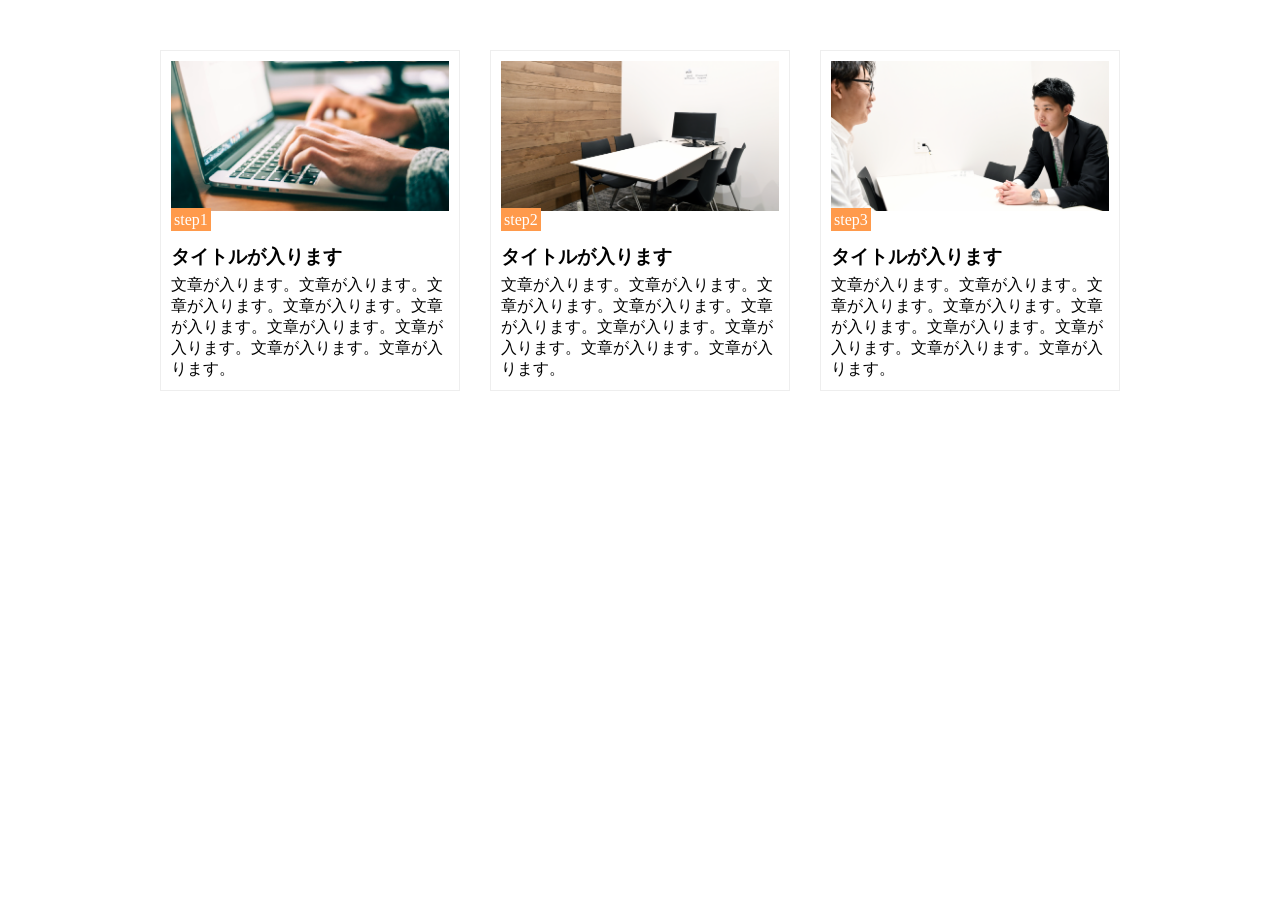
<file: 課題９/index.html>
<!DOCTYPE html>
<html lang="ja">
<head>
  <meta charset="utf8">
  <meta name="viewport" content="width=device-width,initial-scale=1.0">
  <title>9章演習</title>
  <link rel="stylesheet" href="https://maxcdn.bootstrapcdn.com/font-awesome/4.7.0/css/font-awesome.min.css">
  <link rel="stylesheet" href="style.css" >
</head>
<body>
  <main class="clearfix">
    <div class="step-box">
      <div class="step-img1"></div>
      <span class="step-num">step1</span>
      <h3 class="title">タイトルが入ります</h3>
      <p class="text">文章が入ります。文章が入ります。文章が入ります。文章が入ります。文章が入ります。文章が入ります。文章が入ります。文章が入ります。文章が入ります。</p>
    </div>

    <div class="step-box">
      <div class="step-img2"></div>
      <span class="step-num">step2</span>
      <h3 class="title">タイトルが入ります</h3>
      <p class="text">文章が入ります。文章が入ります。文章が入ります。文章が入ります。文章が入ります。文章が入ります。文章が入ります。文章が入ります。文章が入ります。</p>
    </div>

    <div class="step-box">
      <div class="step-img3"></div>
      <span class="step-num">step3</span>
      <h3 class="title">タイトルが入ります</h3>
      <p class="text">文章が入ります。文章が入ります。文章が入ります。文章が入ります。文章が入ります。文章が入ります。文章が入ります。文章が入ります。文章が入ります。</p>
    </div>
  </mian>
</body>
</html>
</file>
<file: 課題９/style.css>
* {
  margin: 0;
  padding: 0;
  box-sizing: border-box;
}

.clearfix::after {
  content: "";
  display: block;
  clear: both;
}

main{
  width: 960px;
  margin: 50px auto;
}

.step-box{
  float: left;
  width: 300px;
  margin-right: 30px;
  padding: 10px;
  position: relative;
  border: 1px solid #eee;
}

.step-box:last-child{
  margin-right: 0;
}

.step-img1{
  height: 150px;
  background-image: url(img/flow01.png);
  background-size: cover;
  background-position: bottom;
}

.step-img2{
  height: 150px;
  background-image: url(img/flow02.png);
  background-size: cover;
  background-position: bottom;
}

.step-img3{
  height: 150px;
  background-image: url(img/flow03.png);
  background-size: cover;
  background-position: bottom;
}

.step-num{
  top: 0;
  left: 0;
  background-color: #FF9A4B;
  color: #fff;
  padding: 3px;
}

.title{
  margin: 15px 0 5px;
}
@media screen and (max-width:768px) {
    .main{
        float: none;
        width: 100%;
        margin-top: 50%;
        margin-bottom: 50px;
    }
    .step-box{
        float: none;
        width: 90%;
        border: 1px solid;
        margin: 20px auto 0 auto;
  }
    .step-box:last-child{
    margin: 20px auto 0 auto;
  }
}
</file>
